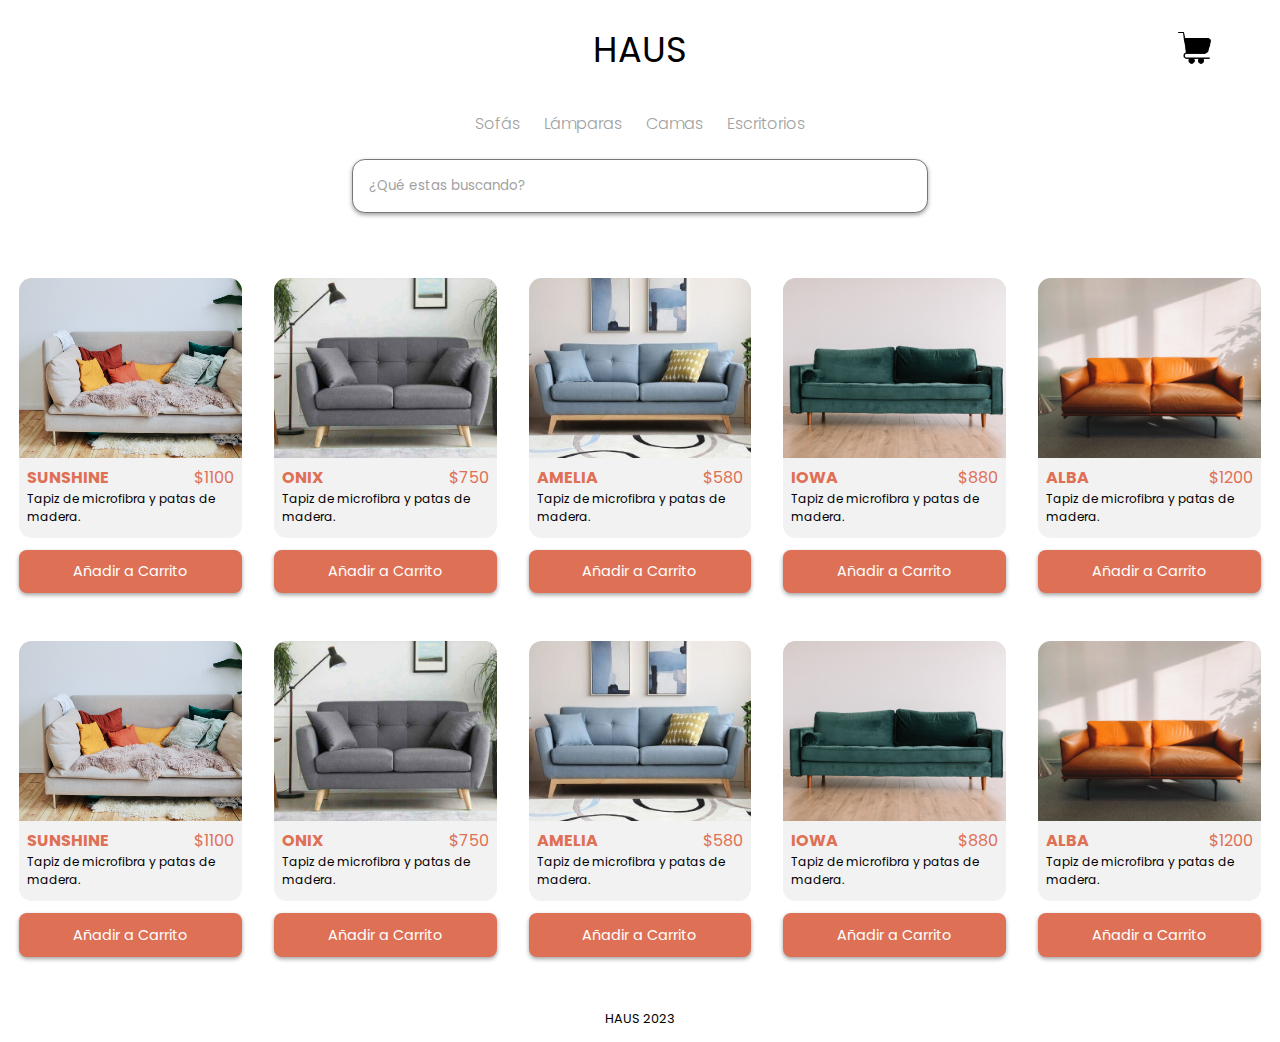
<file: solucion/index.html>
<!doctype html>
<html lang="en">
    <head>
        <meta charset="UTF-8" />
        <meta name="viewport" content="width=device-width, initial-scale=1.0" />
        <title>HAUS</title>

        <link rel="stylesheet" href="assets/css/styles.css">
    </head>
    <body>
        <header>
            <section class="title">
                <h1>HAUS</h1>
                <div class="cart-icon">
                    <img src="./assets/images/cart-icon.png" alt="cart-icon"/>
                </div>
            </section>
            <nav class="navbar">
                <a href="#">Sofás</a>
                <a href="#">Lámparas</a>
                <a href="#">Camas</a>
                <a href="#">Escritorios</a>
            </nav>
            <section class="search">
                <input type="search" placeholder="¿Qué estas buscando?" />
            </section>
        </header>

        <section class="products">

            <div class="product-card">
                <div class="product-card-info">
                    <div class="image-container">
                        <img src="./assets/images/sofa8.jpg" alt="sofa8"/>
                    </div>
                    <div class="name">
                        <h2>SUNSHINE</h2>
                        <p class="price">$1100</p>
                    </div>
                    <div class="description">
                        <p>Tapiz de microfibra y patas de madera.</p>
                    </div>
                </div>
                <div class="product-card-button">
                    <button>Añadir a Carrito</button>
                </div>
            </div> 

            <div class="product-card">
                <div class="product-card-info">
                    <div class="image-container">
                        <img src="./assets/images/sofa3.jpg" alt="sofa3"/>
                    </div>
                    <div class="name">
                        <h2>ONIX</h2>
                        <p class="price">$750</p>
                    </div>
                    <div class="description">
                        <p>Tapiz de microfibra y patas de madera.</p>
                    </div>
                </div>
                <div class="product-card-button">
                    <button>Añadir a Carrito</button>
                </div>
            </div> 
            
            <div class="product-card">
                <div class="product-card-info">
                    <div class="image-container">
                        <img src="./assets/images/sofa7.jpg" alt="sofa7"/>
                    </div>
                    <div class="name">
                        <h2>AMELIA</h2>
                        <p class="price">$580</p>
                    </div>
                    <div class="description">
                        <p>Tapiz de microfibra y patas de madera.</p>
                    </div>
                </div>
                <div class="product-card-button">
                    <button>Añadir a Carrito</button>
                </div>
            </div> 

            <div class="product-card">
                <div class="product-card-info">
                    <div class="image-container">
                        <img src="./assets/images/sofa2.jpg" alt="sofa2"/>
                    </div>
                    <div class="name">
                        <h2>IOWA</h2>
                        <p class="price">$880</p>
                    </div>
                    <div class="description">
                        <p>Tapiz de microfibra y patas de madera.</p>
                    </div>
                </div>
                <div class="product-card-button">
                    <button>Añadir a Carrito</button>
                </div>
            </div> 
           
            <div class="product-card">
                <div class="product-card-info">
                    <div class="image-container">
                        <img src="./assets/images/sofa4.jpg" alt="sofa4"/>
                    </div>
                    <div class="name">
                        <h2>ALBA</h2>
                        <p class="price">$1200</p>
                    </div>
                    <div class="description">
                        <p>Tapiz de microfibra y patas de madera.</p>
                    </div>
                </div>
                <div class="product-card-button">
                    <button>Añadir a Carrito</button>
                </div>
            </div> 
            
            <div class="product-card">
                <div class="product-card-info">
                    <div class="image-container">
                        <img src="./assets/images/sofa8.jpg" alt="sofa8"/>
                    </div>
                    <div class="name">
                        <h2>SUNSHINE</h2>
                        <p class="price">$1100</p>
                    </div>
                    <div class="description">
                        <p>Tapiz de microfibra y patas de madera.</p>
                    </div>
                </div>
                <div class="product-card-button">
                    <button>Añadir a Carrito</button>
                </div>
            </div> 

            <div class="product-card">
                <div class="product-card-info">
                    <div class="image-container">
                        <img src="./assets/images/sofa3.jpg" alt="sofa3"/>
                    </div>
                    <div class="name">
                        <h2>ONIX</h2>
                        <p class="price">$750</p>
                    </div>
                    <div class="description">
                        <p>Tapiz de microfibra y patas de madera.</p>
                    </div>
                </div>
                <div class="product-card-button">
                    <button>Añadir a Carrito</button>
                </div>
            </div> 
            
            <div class="product-card">
                <div class="product-card-info">
                    <div class="image-container">
                        <img src="./assets/images/sofa7.jpg" alt="sofa7"/>
                    </div>
                    <div class="name">
                        <h2>AMELIA</h2>
                        <p class="price">$580</p>
                    </div>
                    <div class="description">
                        <p>Tapiz de microfibra y patas de madera.</p>
                    </div>
                </div>
                <div class="product-card-button">
                    <button>Añadir a Carrito</button>
                </div>
            </div> 

            <div class="product-card">
                <div class="product-card-info">
                    <div class="image-container">
                        <img src="./assets/images/sofa2.jpg" alt="sofa2"/>
                    </div>
                    <div class="name">
                        <h2>IOWA</h2>
                        <p class="price">$880</p>
                    </div>
                    <div class="description">
                        <p>Tapiz de microfibra y patas de madera.</p>
                    </div>
                </div>
                <div class="product-card-button">
                    <button>Añadir a Carrito</button>
                </div>
            </div> 
           
            <div class="product-card">
                <div class="product-card-info">
                    <div class="image-container">
                        <img src="./assets/images/sofa4.jpg" alt="sofa4"/>
                    </div>
                    <div class="name">
                        <h2>ALBA</h2>
                        <p class="price">$1200</p>
                    </div>
                    <div class="description">
                        <p>Tapiz de microfibra y patas de madera.</p>
                    </div>
                </div>
                <div class="product-card-button">
                    <button>Añadir a Carrito</button>
                </div>
            </div> 

        </section>

        <footer>
            <p> HAUS 2023 </p>
        </footer>

    </body>
</html>
</file>
<file: solucion/assets/css/styles.css>
@import url('https://fonts.googleapis.com/css2?family=Poppins:wght@100;200;300;400&display=swap');

:root {
    --card-background: #f3f2f2;
    --gray: #A1A1A1;
    --gray-dark: #686868;
    --white: #ffffff;
    --red-light: #DE7055;
    --black: #3a3a3a;
}

* {
    margin: 0;
    padding: 0;
    box-sizing: border-box;
}

::placeholder {
    color: var(--gray);
}

/*scroll bar*/
::-webkit-scrollbar {
    width: 0.3rem;
}

::-webkit-scrollbar-track {
    box-shadow: inset 0 0 5px var(--gray);
    border-radius: 10px;
}

::-webkit-scrollbar-thumb {
    background: var(--gray-dark);
    border-radius: 10px;
}

::-webkit-scrollbar-thumb:hover {
    background: var(--gray-dark);
}

body {
    overflow-y: scroll;
    font-family: 'Poppins', sans-serif;
}

header {
    min-height: 30vh;
    padding: 0 5%;
}

header .title {
    display: flex;
    padding: 6% 0 5% 0;
    align-items: center;
    justify-content: space-between;
}

header .title .cart-icon {
    width: 10%;
}

header .title .cart-icon img {
    width: 30px;
}

header .title h1 {
    font-size: 1.8rem;
    font-weight: 300;
}

header .navbar {
    padding: 2% 0;
    display: flex;
    justify-content: space-evenly;
}

header .navbar a {
    text-decoration: none;
    color: var(--gray);
    font-weight: 300;
}

header .search {
    display: flex;
    justify-content: center;
}

header .search input {
    width: 70%;
    padding: 1rem;
    margin: 5%;
    border-style: solid;
    border-width: 1px;
    border-radius: 0.6rem;
    font-family: 'Poppins', sans-serif;
    box-shadow: 0 2px 4px var(--gray);
}

.products {
    min-height: calc(100vh - 30vh);
    display: grid;
    grid-template-columns: repeat(2, 1fr);
    column-gap: 1rem;
    row-gap: 3rem;
    padding: 0 1rem;
}

.products .product-card {
    width: 100%;
    display: flex;
    flex-direction: column;
    justify-content: space-between;
}

.products .product-card .product-card-info {
    background-color: var(--card-background);
    border-radius: 0.8rem;
}

.products .product-card .image-container {
    width: 100%;
}

.products .product-card .image-container img {
    height: 20vh;
    width: 100%;
    object-fit: cover;
    border-radius: 0.8rem 0.8rem 0 0;
}

.products .product-card .product-card-info .name {
    display: flex;
    justify-content: space-between;
    padding: 0 0.5rem;
}

.products .product-card .product-card-info .description {
    padding: 0 0.5rem 0.75rem 0.5rem;
}

.products .product-card-info .name h2,
.products .product-card-info .name .price {
    font-size: 1rem;
    color: var(--red-light);
}


.products .product-card .product-card-info .description p {
    font-size: 0.75rem;
}

.products .product-card .product-card-button button {
    width: 100%;
    padding: 0.7rem;
    font-size: 0.9rem;
    border: none;
    border-radius: 0.5rem;
    margin-top: 0.75rem;
    font-family: 'Poppins';
    background-color: var(--red-light);
    color: var(--white);
    box-shadow: 0 2px 4px var(--gray);
    cursor: pointer;
}

footer {
    height: 5vh;
    display: flex;
    justify-content: center;
    align-items: center;
    margin-top: 2rem;
}

footer p {
    font-size: 0.8rem;
}

/* Media query for tablets */
@media screen and (min-width: 768px) {
    header .title {
        padding: 4% 0 2% 0;
        justify-content: center;
        position: relative
    }

    header .title h1 {
        font-size: 2rem;
        font-weight: 400;
    }

    header .title .cart-icon {
        width: 35%;
        display: flex;
        justify-content: flex-end;
        position: absolute;
        right: 0;
    }

    header .title .cart-icon img {
        width: 35px;
    }

    header .navbar {
        justify-content: center;
    }

    header .navbar a {
        padding: 0 0.75rem;
    }

    header .search input {
        width: 60%;
        margin: 1% 0 2% 0;
        border-radius: 0.8rem;
    }

    .products {
        grid-template-columns: repeat(4, 1fr);
        column-gap: 2rem;
        row-gap: 3rem;
    }

}

/* Media query for larger screens (monitors) */
@media screen and (min-width: 1024px) {

    header .title {
        padding: 2% 0 1% 0;
        align-items: center;
    }

    header .title h1 {
        font-size: 2.2rem;
        font-weight: 400;
    }

    header .title .cart-icon img {
        width: 40px;
    }

    header .search input {
        width: 50%;
        margin: 0% 0 2% 0;
    }

    .products {
        grid-template-columns: repeat(5, 1fr);
        padding: 0.5rem 1.2rem;
        max-width: 1366px;
        margin: auto;
    }


}
</file>
